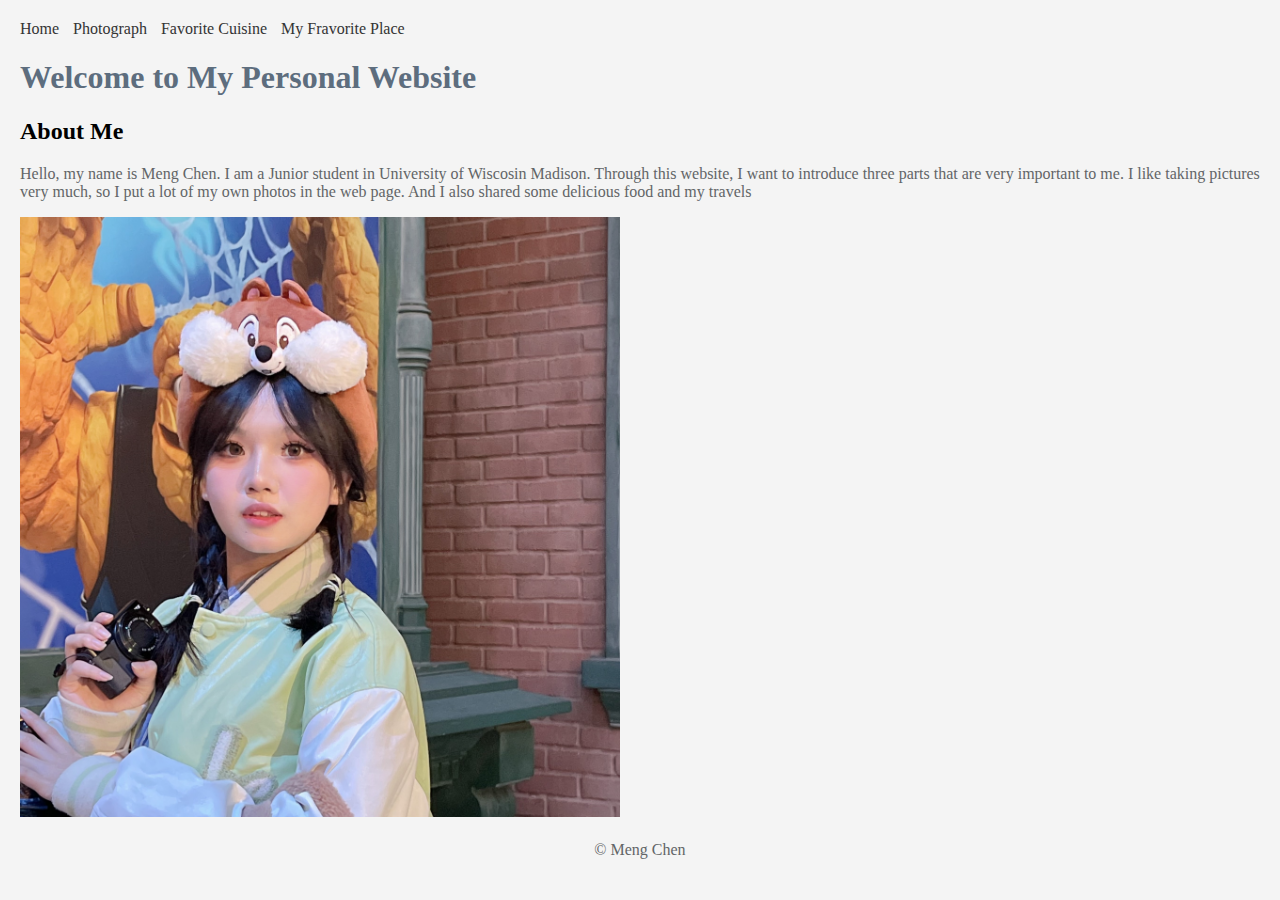
<file: index.html>
<!DOCTYPE html>
<html lang="en">
<head>
    <meta charset="UTF-8">
    <title>My Personal Website</title>
    <link rel="stylesheet" href="styles.css">
</head>
<body>
    <nav>
        <ul>
            <li><a href="index.html">Home</a></li>
            <li><a href="phtograph.html">Photograph</a></li>
            <li><a href="cuisine.html">Favorite Cuisine</a></li>
            <li><a href="Traveling.html">My Fravorite Place </a></li>
        </ul>
    </nav>

    <h1>Welcome to My Personal Website</h1>
    <h2>About Me</h2>
    <p>Hello, my name is Meng Chen. I am a Junior student in University of Wiscosin Madison. Through this website, I want to introduce three parts that are very important to me. I like taking pictures very much, so I put a lot of my own photos in the web page. And I also shared some delicious food and my travels</p>

    <img src="1231709958155_.pic_hd.jpg" width="600" height="600">

    <footer>
        <p>&copy; Meng Chen</p>
    </footer>
</body>
</html>
</file>
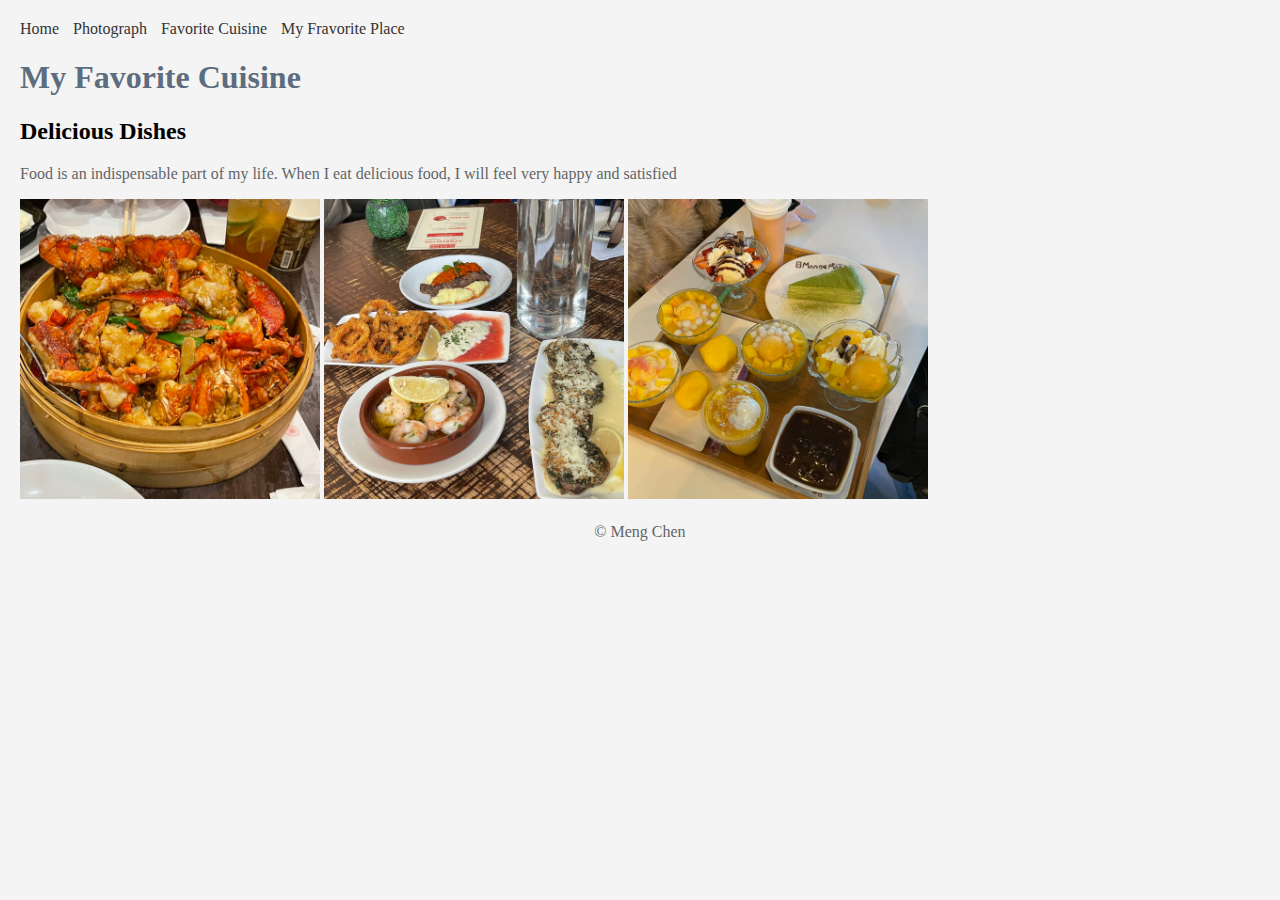
<file: cuisine.html>
<!DOCTYPE html>
<html lang="en">
<head>
    <meta charset="UTF-8">
    <title>My Favorite Cuisine</title>
    <link rel="stylesheet" href="styles.css">
</head>
<body>
    <nav>
        <ul>
    <li><a href="index.html">Home</a></li>
            <li><a href="phtograph.html">Photograph</a></li>
            <li><a href="cuisine.html">Favorite Cuisine</a></li>
            <li><a href="Traveling.html">My Fravorite Place </a></li>
        </ul>
    </nav>

    <h1>My Favorite Cuisine</h1>
    <h2>Delicious Dishes</h2>
    <p>Food is an indispensable part of my life. When I eat delicious food, I will feel very happy and satisfied</p>
    <img src="1151709955822_.pic.jpg" alt="Images of my favorite dish" width="300" height="300">
    <img src="1181709956382_.pic.jpg" width="300" height="300">
    <img src="1191709956386_.pic.jpg" width="300" height="300">
    <footer>
        <p>&copy; Meng Chen</p>
    </footer>
</body>
</html>
</file>
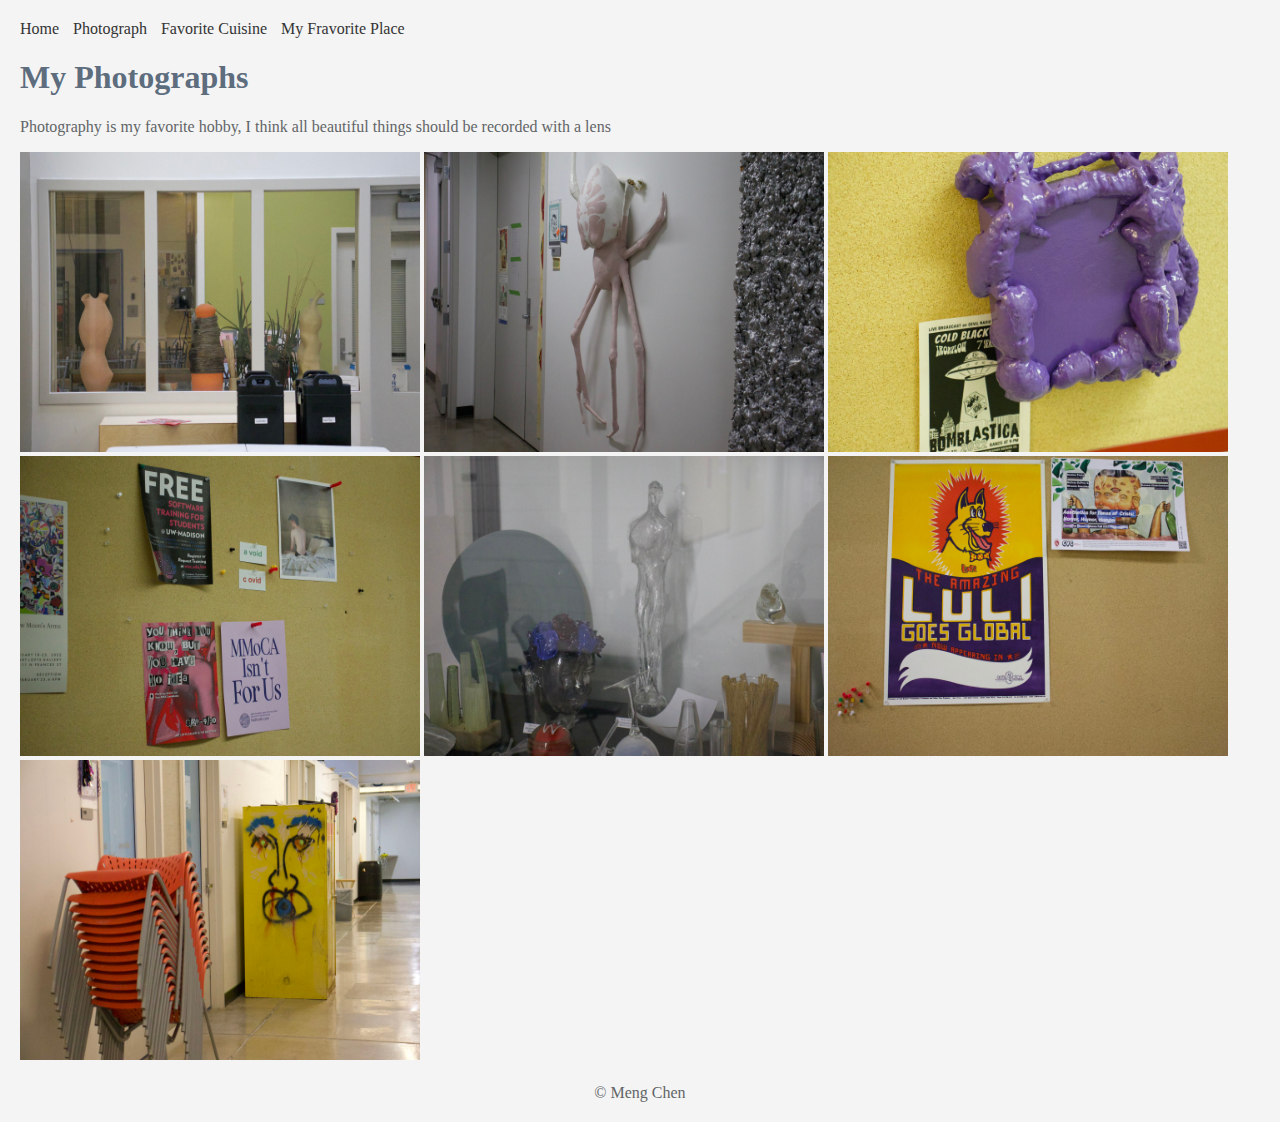
<file: phtograph.html>
<!DOCTYPE html>
<html lang="en">
<head>
    <meta charset="UTF-8">
    <title>Phtograph</title>
    <link rel="stylesheet" href="styles.css">
</head>
<body>
    <nav>
        <ul>
            <li><a href="index.html">Home</a></li>
            <li><a href="phtograph.html">Photograph</a></li>
            <li><a href="cuisine.html">Favorite Cuisine</a></li>
            <li><a href="Traveling.html">My Fravorite Place </a></li>
        </ul>
    </nav>

    <h1>My Photographs</h1>
    <p>Photography is my favorite hobby, I think all beautiful things should be recorded with a lens</p>
    <img src="120731709957422_.pic.jpg" width="400" height="300">
     <img src="120721709957410_.pic.jpg" width="400" height="300">
      <img src="120711709957402_.pic.jpg" width="400" height="300">
       <img src="120701709957363_.pic.jpg" width="400" height="300">
        <img src="120691709957315_.pic.jpg" width="400" height="300">
         <img src="120671709957280_.pic.jpg" width="400" height="300">
          <img src="120681709957301_.pic.jpg" width="400" height="300">

    <footer>
        <p>&copy; Meng Chen</p>
    </footer>
</body>
</html>
</file>
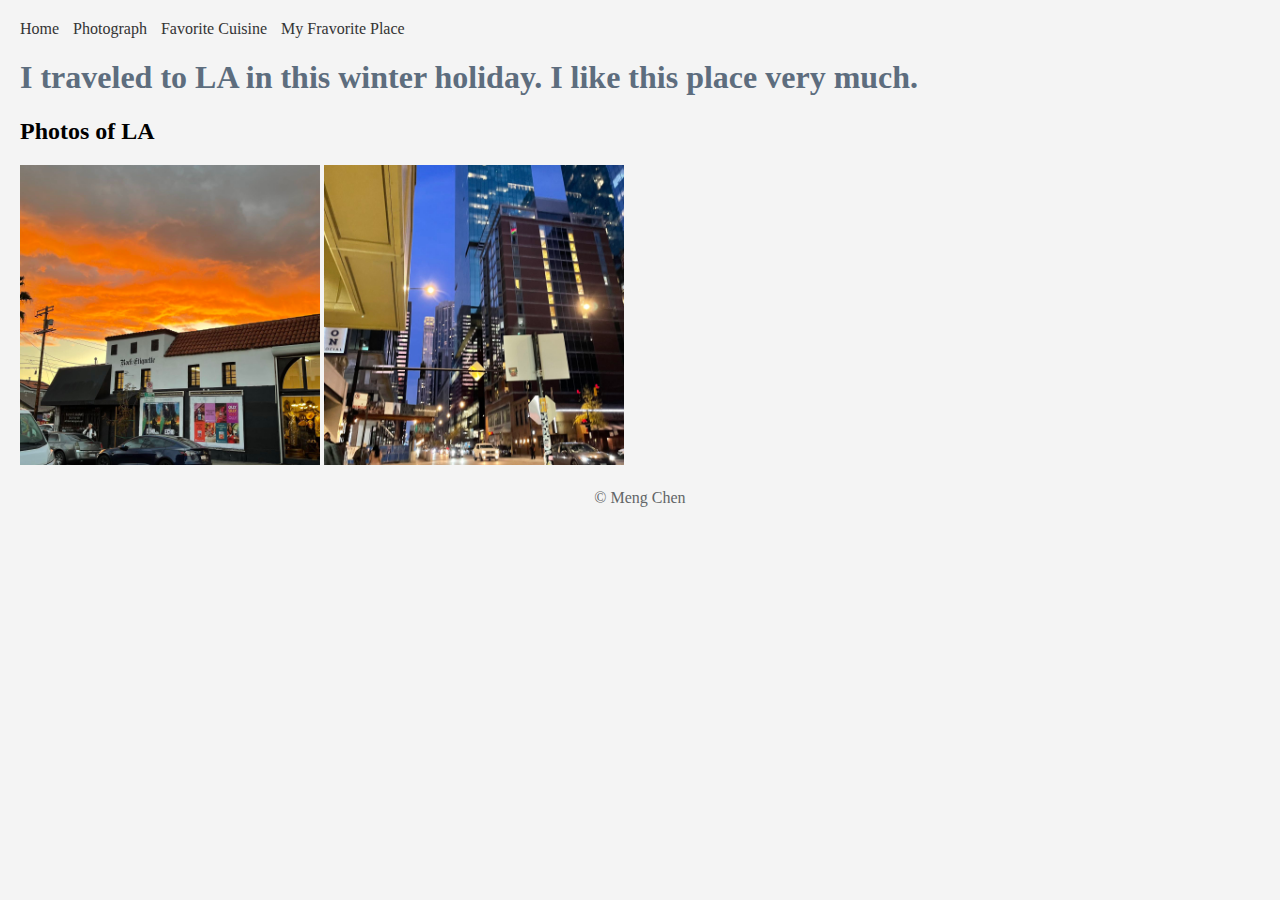
<file: Traveling.html>
<!DOCTYPE html>
<html lang="en">
<head>
    <meta charset="UTF-8">
    <title>My Favorite Place</title>
    <link rel="stylesheet" href="styles.css">
</head>
<body>
    <nav>
        <ul>
           <li><a href="index.html">Home</a></li>
            <li><a href="phtograph.html">Photograph</a></li>
            <li><a href="cuisine.html">Favorite Cuisine</a></li>
            <li><a href="Traveling.html">My Fravorite Place </a></li>
        </ul>
    </nav>

    <h1>I traveled to LA in this winter holiday. I like this place very much.</h1>
    <h2> Photos of LA</h2>
    <img src="1161709956370_.pic.jpg" alt="Traveling in LA" width="300" height="300">
    <img src="1221709956419_.pic.jpg" width="300" height="300">

    <footer>
        <p>&copy; Meng Chen</p>
    </footer>
</body>
</html>
</file>
<file: styles.css>
body {
    font-family: 'Times New Roman', serif;
    margin: 20px;
    background-color: #f4f4f4;
}

nav ul {
    list-style-type: none;
    padding: 0;
}

nav ul li {
    display: inline;
    margin-right: 10px;
}

nav a {
    text-decoration: none;
    color: #333;
}

h1 {
    color: #5D6D7E;
}

p {
    font-size: 16px;
    color: #626567;
}

footer {
    font-size: 14px;
    text-align: center;
    margin-top: 20px;
}
</file>
